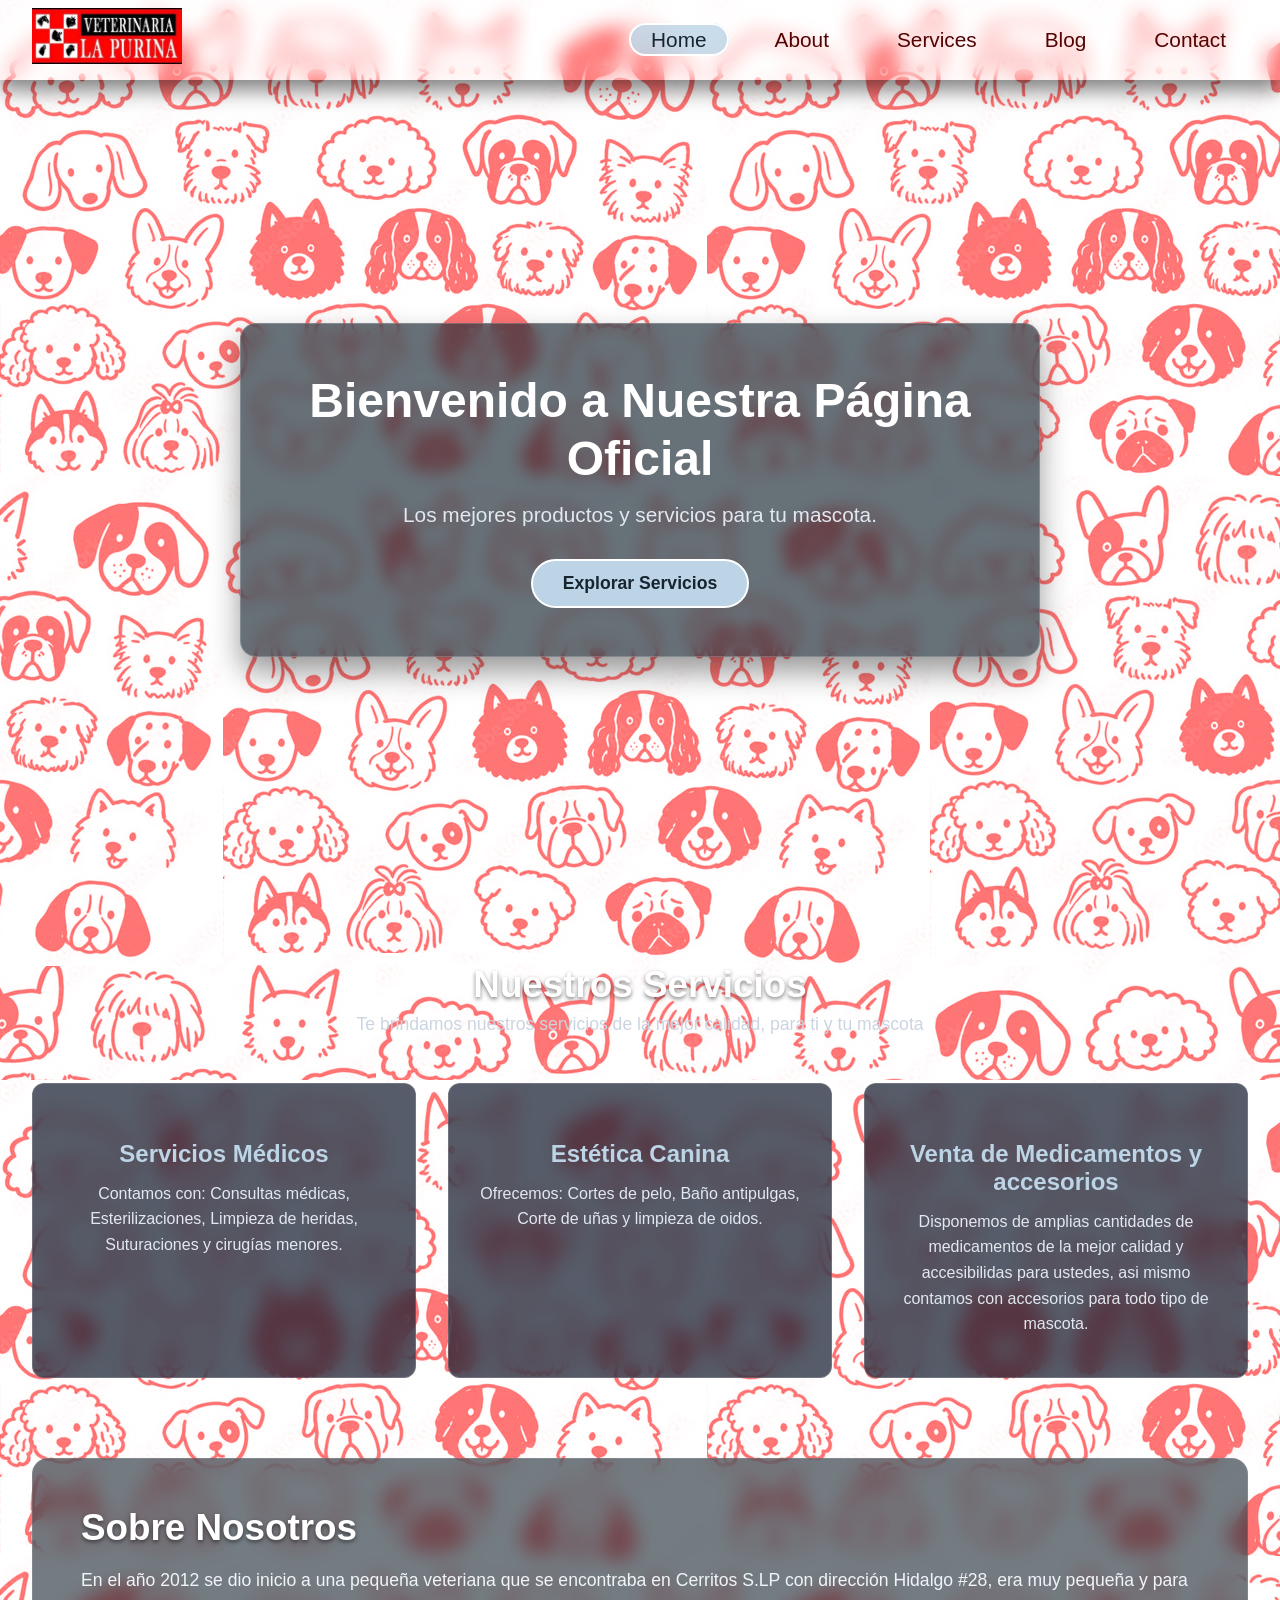
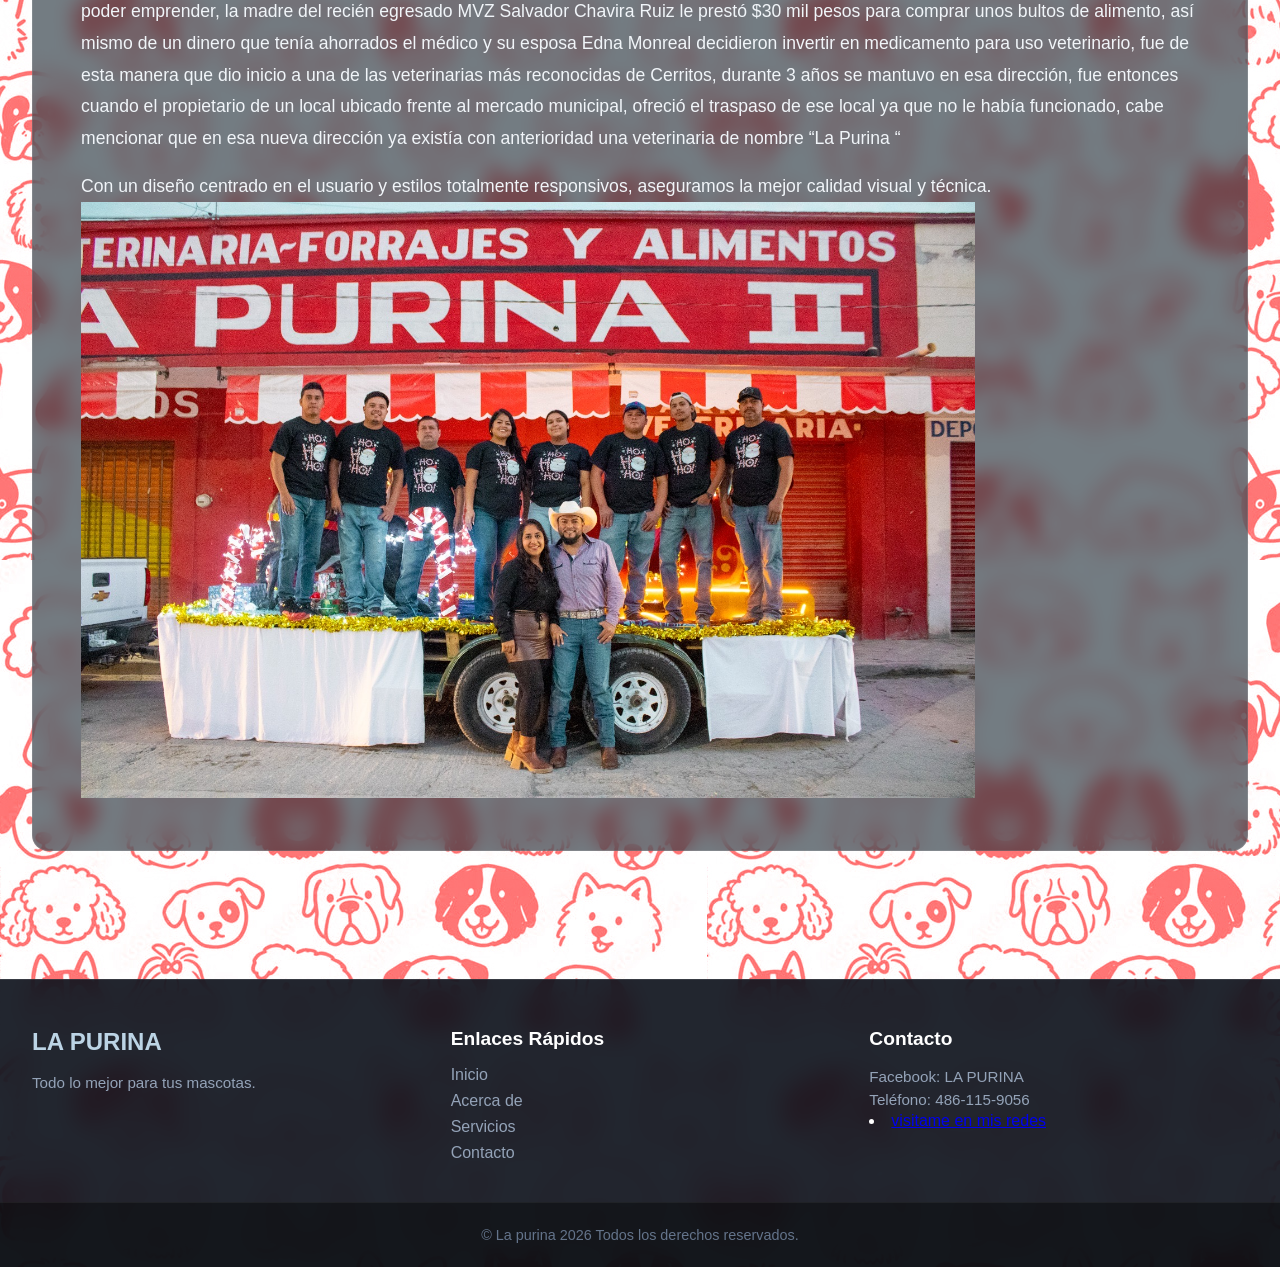
<file: index.html>
<!DOCTYPE html>
<html lang="es">
<head>
    <meta charset="UTF-8">
    <meta name="viewport" content="width=device-width, initial-scale=1.0">
    <title>Sitio Web Completo con Navegación Adaptativa</title>

    <!-- Enlace a la hoja de estilos CSS general -->
    <link rel="stylesheet" href="style.css">
</head>
<style>
    

</style>
<body>
    <meta name="viewport" content="width=device-width", initial-scale="1.0"> 

    <!-- ==========================================
         HEADER / ENCABEZADO
         Contiene la barra de navegación (existente)
         y la sección Hero (banner principal de bienvenida).
         ========================================== -->
    <header class="site-header">
        
        <!-- BARRA DE NAVEGACIÓN (Estructura intacta) -->
        <nav class="navbar">
            <div class="navbar-container">
                <!-- Logotipo del sitio web -->
                <a href="index.html" class="navbar-logo">
                    <div class="logo-purina">
                        <img src="imagenesjiji\logo-purina.jpg" alt="">
                    </div>
                </a>
                
                <!-- Botón de menú hamburguesa para dispositivos móviles -->
                <button class="navbar-toggle" aria-label="Abrir menú">
                    <span class="bar"></span>
                    <span class="bar"></span>
                    <span class="bar"></span>
                </button>

                <!-- Menú principal con enlaces de navegación -->
                <ul class="navbar-menu">
                    <li> <a href="#" class="active"> Home </a> </li>
                    <li> <a href="#about"> About </a> </li>
                    <li> <a href="#services"> Services </a> </li>
                    <li> <a href="#blog"> Blog </a> </li>
                    <li> <a href="contacto.html"> Contact </a> </li>
                </ul>
            </div>
        </nav>

        <!-- SECCIÓN HERO
             Presentación visual de impacto justo debajo de la barra de navegación.
             Función: Captar la atención inmediata del visitante y ofrecer una acción directa (CTA). -->
        <div class="hero-container">
            <div class="hero-content">
                <!-- Título principal de la página -->
                <h1 class="hero-title">Bienvenido a Nuestra Página Oficial</h1>
                <!-- Breve descripción o subtítulo persuasivo -->
                <p class="hero-subtitle">Los mejores productos y servicios para tu mascota.</p>
                <!-- Botón de llamada a la acción (Call To Action) -->
                <a href="#services" class="hero-btn">Explorar Servicios</a>
            </div>
        </div>

    </header>


    <!-- ==========================================
         MAIN / CONTENIDO PRINCIPAL
         Contenedor semántico principal del sitio web.
         Aloja el contenido relevante dividido en secciones.
         ========================================== -->
    <main class="main-content">

        <!-- SECCIÓN DE SERVICIOS / CARACTERÍSTICAS
             Función: Presentar los servicios o características clave en formato de cuadrícula (cards). -->
        <section id="services" class="content-section">
            <div class="section-header">
                <h2 class="section-title">Nuestros Servicios</h2>
                <p class="section-description">Te brindamos nuestros servicios de la mejor calidad, para ti y tu mascota</p>
            </div>

            <!-- Cuadrícula flexible para organizar las tarjetas de información -->
            <div class="cards-grid">
                <!-- Tarjeta 1 -->
                <article class="card">
                    <div class="card-icon"></div>
                    <h3 class="card-title">Servicios Médicos</h3>
                    <p class="card-text">Contamos con: Consultas médicas, Esterilizaciones, Limpieza de heridas, Suturaciones y cirugías menores.</p>
                </article>

                <!-- Tarjeta 2 -->
                <article class="card">
                    <div class="card-icon"></div>
                    <h3 class="card-title">Estética Canina </h3>
                    <p class="card-text">Ofrecemos: Cortes de pelo, Baño antipulgas, Corte de uñas y limpieza de oidos.</p>
                </article>

                <!-- Tarjeta 3 -->
                <article class="card">
                    <div class="card-icon"></div>
                    <h3 class="card-title">Venta de Medicamentos y accesorios</h3>
                    <p class="card-text">Disponemos de amplias cantidades de medicamentos de la mejor calidad y accesibilidas para ustedes, asi mismo contamos con accesorios para todo tipo de mascota.</p>
                </article>
            </div>
        </section>


        <!-- SECCIÓN "ACERCA DE" / INFORMACIÓN
             Función: Ofrecer contexto adicional sobre la empresa o proyecto. -->
        <section id="about" class="content-section about-section">
            <div class="about-container">
                <div class="about-text">
                    <h2 class="section-title">Sobre Nosotros</h2>
                    <p>En el año 2012 se dio inicio a una pequeña veteriana que se encontraba en Cerritos S.LP con dirección Hidalgo #28, era muy pequeña y para poder emprender, la madre del recién egresado MVZ Salvador Chavira Ruiz le prestó $30 mil pesos para comprar unos bultos de alimento, así mismo de un dinero que tenía ahorrados el médico y su esposa Edna Monreal decidieron invertir en medicamento para uso veterinario, fue de esta manera que dio inicio a una de las veterinarias más reconocidas de Cerritos, durante 3 años se mantuvo en esa dirección, fue entonces cuando el propietario de un local ubicado frente al mercado municipal, ofreció el traspaso de ese local ya que no le había funcionado, cabe mencionar que en esa nueva dirección ya existía con anterioridad una veterinaria de nombre “La Purina “</p>
                    <p>Con un diseño centrado en el usuario y estilos totalmente responsivos, aseguramos la mejor calidad visual y técnica.</p>

                </div>
                <div class="imagen-perros">
                    <img src="imagenesjiji/fotopurina.JPG" alt="">
                </div>
            </div>
        </section>


    </main>


    <!-- ==========================================
         FOOTER / PIE DE PÁGINA
         Función: Mostrar información de derechos, enlaces útiles y redes sociales.
         ========================================== -->
    <footer id="contact" class="site-footer">
        <div class="footer-container">
            <!-- Columna 1: Información de marca -->
            <div class="footer-col">
                <h4 class="footer-brand">LA PURINA</h4>
                <p class="footer-desc">Todo lo mejor para tus mascotas.</p>
            </div>

            <!-- Columna 2: Enlaces rápidos de navegación -->
            <div class="footer-col">
                <h5 class="footer-heading">Enlaces Rápidos</h5>
                <ul class="footer-links">
                    <li><a href="#">Inicio</a></li>
                    <li><a href="#about">Acerca de</a></li>
                    <li><a href="#services">Servicios</a></li>
                    <li><a href="#contact">Contacto</a></li>
                    
                </ul>
            </div>

            <!-- Columna 3: Información de contacto -->
            <div class="footer-col">
                <h5 class="footer-heading">Contacto</h5>
                <p>Facebook: LA PURINA</p>
                <p>Teléfono: 486-115-9056</p>
                <li><a href="https://www.google.com/goto?url=CAESWgHrOzAVb-h51M-7DZMHD22F2pgbnqU959PinUOliaa9GyNeIK_6hIZGi76GDvhZRww_ftfJ7bULZA6fJxw4mFosNHJGTcR0P3LI-nWH-2lZt_C1gn90ncN5Ng">visitame en mis redes</a></li>
            </div>
        </div>

        <!-- Barra inferior de derechos de autor -->
        <div class="footer-bottom">
            <p>&copy; La purina 2026 Todos los derechos reservados.</p>
        </div>
    </footer>

    <!-- Script de control del menú móvil -->
    <script src="script.js"></script>
</body>
</html>
</file>
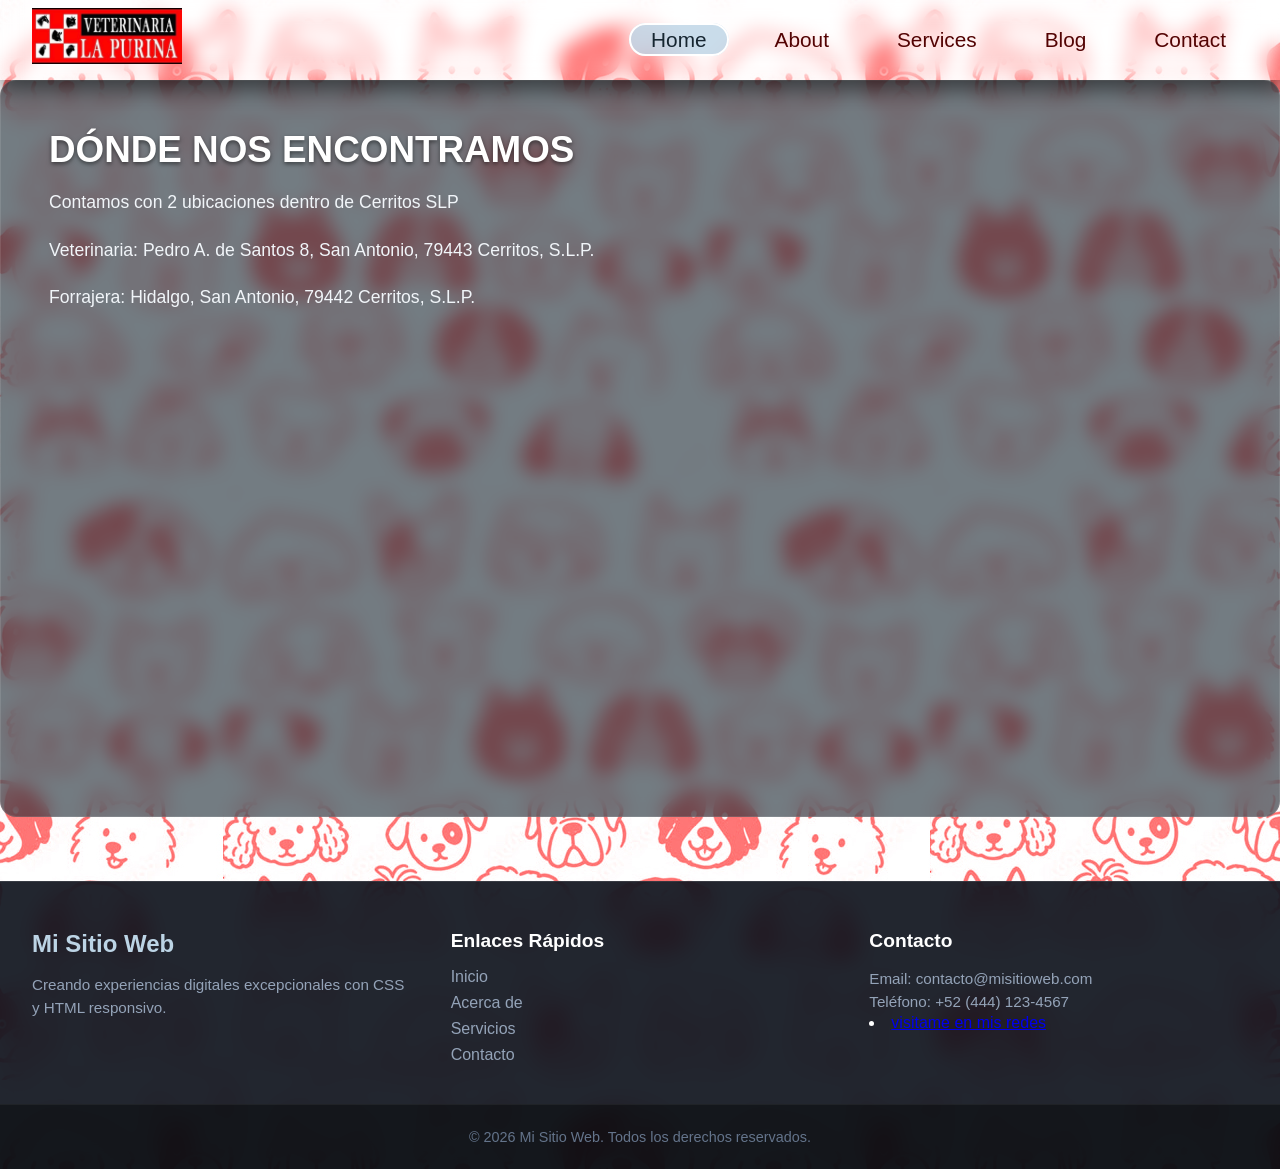
<file: contacto.html>
<!DOCTYPE html>
<html lang="es">
<head>
    <meta charset="UTF-8">
    <meta name="viewport" content="width=device-width, initial-scale=1.0">
    <title>Sitio Web Completo con Navegación Adaptativa</title>

    <!-- Enlace a la hoja de estilos CSS general -->
    <link rel="stylesheet" href="style.css">
</head>
<style>
    

</style>
<body>
    <meta name="viewport" content="width=device-width", initial-scale="1.0"> 

    <!-- ==========================================
         HEADER / ENCABEZADO
         Contiene la barra de navegación (existente)
         y la sección Hero (banner principal de bienvenida).
         ========================================== -->
    <header class="site-header">
        
        <!-- BARRA DE NAVEGACIÓN (Estructura intacta) -->
        <nav class="navbar">
            <div class="navbar-container">
                <!-- Logotipo del sitio web -->
                <a href="index.html" class="navbar-logo">
                    <div class="logo-purina">
                        <img src="imagenesjiji\logo-purina.jpg" alt="">
                    </div>
                </a>
                
                <!-- Botón de menú hamburguesa para dispositivos móviles -->
                <button class="navbar-toggle" aria-label="Abrir menú">
                    <span class="bar"></span>
                    <span class="bar"></span>
                    <span class="bar"></span>
                </button>

                <!-- Menú principal con enlaces de navegación -->
                <ul class="navbar-menu">
                    <li> <a href="#" class="active"> Home </a> </li>
                    <li> <a href="#about"> About </a> </li>
                    <li> <a href="#services"> Services </a> </li>
                    <li> <a href="#blog"> Blog </a> </li>
                    <li> <a href="contacto.html"> Contact </a> </li>
                </ul>
            </div>
        </nav>

       

    </header>


    <!-- ==========================================
         MAIN / CONTENIDO PRINCIPAL
         Contenedor semántico principal del sitio web.
         Aloja el contenido relevante dividido en secciones.
         ========================================== -->
    
         <section id="blog" class="content-section about-section">
            <div class="about-container">
                <div class="about-text">
                    <h2 class="section-title">DÓNDE NOS ENCONTRAMOS</h2>
                    <p>Contamos con 2 ubicaciones dentro de Cerritos SLP</p>
                    <p>Veterinaria: Pedro A. de Santos 8, San Antonio, 79443 Cerritos, S.L.P. </p>
                    <p>Forrajera: Hidalgo, San Antonio, 79442 Cerritos, S.L.P.</p>
                    <div style="text-align: center;">
                    <iframe src="https://www.google.com/maps/embed?pb=!1m18!1m12!1m3!1d3687.876707728631!2d-100.28453052446372!3d22.43366588804767!2m3!1f0!2f0!3f0!3m2!1i1024!2i768!4f13.1!3m3!1m2!1s0x867ff30046dfb883%3A0x8f67eca209206861!2sLA%20PURINA!5e0!3m2!1ses!2smx!4v1791862639287!5m2!1ses!2smx" width="600" height="450" style="border:0;" allowfullscreen="" loading="lazy" referrerpolicy="strict-origin-when-cross-origin"></iframe>
                    </div>
                </div>
            </div>
        </section>

    </main>


    <!-- ==========================================
         FOOTER / PIE DE PÁGINA
         Función: Mostrar información de derechos, enlaces útiles y redes sociales.
         ========================================== -->
    <footer id="contact" class="site-footer">
        <div class="footer-container">
            <!-- Columna 1: Información de marca -->
            <div class="footer-col">
                <h4 class="footer-brand">Mi Sitio Web</h4>
                <p class="footer-desc">Creando experiencias digitales excepcionales con CSS y HTML responsivo.</p>
            </div>

            <!-- Columna 2: Enlaces rápidos de navegación -->
            <div class="footer-col">
                <h5 class="footer-heading">Enlaces Rápidos</h5>
                <ul class="footer-links">
                    <li><a href="#">Inicio</a></li>
                    <li><a href="#about">Acerca de</a></li>
                    <li><a href="#services">Servicios</a></li>
                    <li><a href="#contact">Contacto</a></li>
                    
                </ul>
            </div>

            <!-- Columna 3: Información de contacto -->
            <div class="footer-col">
                <h5 class="footer-heading">Contacto</h5>
                <p>Email: contacto@misitioweb.com</p>
                <p>Teléfono: +52 (444) 123-4567</p>
                <li><a href="https://www.google.com/goto?url=CAESWgHrOzAVb-h51M-7DZMHD22F2pgbnqU959PinUOliaa9GyNeIK_6hIZGi76GDvhZRww_ftfJ7bULZA6fJxw4mFosNHJGTcR0P3LI-nWH-2lZt_C1gn90ncN5Ng">visitame en mis redes</a></li>
            </div>
        </div>

        <!-- Barra inferior de derechos de autor -->
        <div class="footer-bottom">
            <p>&copy; 2026 Mi Sitio Web. Todos los derechos reservados.</p>
        </div>
    </footer>

    <!-- Script de control del menú móvil -->
    <script src="script.js"></script>
</body>
</html>
</file>
<file: style.css>
/* ==========================================================================
IMPORTACIÓN DE FUENTES Y CONFIGURACIÓN GLOBAL
========================================================================== */
@import url('https://fonts.googleapis.com/css2?family=Fira+Sans:wght@300;400;500;600&family=Jost:ital,wght@0,100..900;1,100..900&family=Short+Stack&display=swap');

* {
  margin: 0;
  padding: 0;
  box-sizing: border-box;
}

body {
  font-family: Impact, Haettenschweiler, 'Arial Narrow Bold', sans-serif;
  min-height: 100vh;
  background-image: url(imagenesjiji/fondopurina.jpg);
  color: #ffffff;
}

/* ==========================================================================
BARRA DE NAVEGACIÓN
========================================================================== */
.navbar {
  display: flex;
  align-items: center;
  justify-content: center;
  height: 80px;
  width: 100%;
  position: sticky;
  top: 0;
  background: transparent;
  box-shadow: 0 10px 20px rgba(0, 0, 0, 0.5);
  backdrop-filter: blur(10px);
  z-index: 999;
}

.navbar-container {
  display: flex;
  align-items: center;
  justify-content: space-between;
  width: 100%;
  padding: 0 2rem;
  max-width: 1600px;
}

.navbar-logo {
  font-size: 2rem;
  font-weight: 600;
  color: #fff;
  text-decoration: none;
  cursor: pointer;
}

.navbar-container .navbar-menu {
  display: flex;
  text-align: center;
  gap: 1.5rem;
  list-style: none;
}

.navbar-container .navbar-menu li a {
  text-decoration: none;
  color: rgb(83, 3, 3);
  font-size: 1.3rem;
  font-weight: 500;
  padding: 3px 20px;
  border-radius: 20px;
  border: 2px solid transparent;
  white-space: nowrap;
  transition: all 0.3s ease;
}

.navbar-container .navbar-menu li a:hover,
.navbar-container .navbar-menu li a.active {
  color: #162530;
  background: rgba(188, 212, 229, 0.8);
  border: 2px solid #fff;
}

.navbar-toggle {
  display: none;
  background: transparent;
  padding: 10px;
  border: none;
  cursor: pointer;
}

.bar {
  display: block;
  width: 25px;
  height: 3px;
  margin: 5px auto;
  background: #fff;
  transition: all 0.3s ease-in-out;
}

/* ==========================================================================
SECCIÓN HEADER / HERO
========================================================================== */
.hero-container {
  display: flex;
  align-items: center;
  justify-content: center;
  min-height: calc(100vh - 80px);
  padding: 2rem;
  text-align: center;
}

.hero-content {
  max-width: 800px;
  padding: 3rem 2rem;
  background: rgba(22, 37, 48, 0.65);
  backdrop-filter: blur(8px);
  border-radius: 16px;
  border: 1px solid rgba(255, 255, 255, 0.2);
  box-shadow: 0 15px 30px rgba(0, 0, 0, 0.4);
}

.hero-title {
  font-size: 3rem;
  font-weight: 700;
  margin-bottom: 1rem;
  line-height: 1.2;
}

.hero-subtitle {
  font-size: 1.3rem;
  font-weight: 300;
  margin-bottom: 2rem;
  color: #e2e8f0;
}

.hero-btn {
  display: inline-block;
  padding: 12px 30px;
  background: #bcd4e5;
  color: #162530;
  font-size: 1.1rem;
  font-weight: 600;
  text-decoration: none;
  border-radius: 30px;
  border: 2px solid #fff;
  transition: all 0.3s ease;
}

.hero-btn:hover {
  background: #fff;
  color: #0f172a;
  transform: translateY(-3px);
  box-shadow: 0 10px 20px rgba(0, 0, 0, 0.3);
}

/* ==========================================================================
SECCIÓN MAIN / CONTENIDO PRINCIPAL
========================================================================== */
.main-content {
  max-width: 1400px;
  margin: 0 auto;
  padding: 4rem 2rem;
  display: flex;
  flex-direction: column;
  gap: 5rem;
}

.content-section {
  width: 100%;
}

.section-header {
  text-align: center;
  margin-bottom: 3rem;
}

.section-title {
  font-size: 2.3rem;
  font-weight: 600;
  margin-bottom: 0.5rem;
  text-shadow: 0 2px 4px rgba(0,0,0,0.5);
}

.section-description {
  font-size: 1.1rem;
  color: #cbd5e1;
}

.cards-grid {
  display: grid;
  grid-template-columns: repeat(auto-fit, minmax(280px, 1fr));
  gap: 2rem;
}

.card {
  background: rgba(15, 23, 42, 0.7);
  backdrop-filter: blur(10px);
  border: 1px solid rgba(255, 255, 255, 0.15);
  padding: 2.5rem 1.5rem;
  border-radius: 12px;
  text-align: center;
  transition: transform 0.3s ease, box-shadow 0.3s ease;
}

.card:hover {
  transform: translateY(-8px);
  box-shadow: 0 12px 25px rgba(0, 0, 0, 0.5);
  border-color: rgba(188, 212, 229, 0.5);
}

.card-icon {
  font-size: 2.5rem;
  margin-bottom: 1rem;
}

.card-title {
  font-size: 1.5rem;
  margin-bottom: 0.8rem;
  color: #bcd4e5;
}

.card-text {
  font-size: 1rem;
  color: #e2e8f0;
  line-height: 1.6;
}

.about-section {
  background: rgba(22, 37, 48, 0.6);
  backdrop-filter: blur(10px);
  padding: 3rem;
  border-radius: 16px;
  border: 1px solid rgba(255, 255, 255, 0.1);
}

.about-text p {
  font-size: 1.1rem;
  line-height: 1.8;
  margin-top: 1rem;
  color: #f1f5f9;
}
.imagen-perros img {
        width: 80%;
        image-orientation: center;
        

    }
.iframe {
  width: 80%;
  
}
.logo-purina img  {
  width: 150px;
}
/* ==========================================================================
SECCIÓN FOOTER / PIE DE PÁGINA
========================================================================== */
.site-footer {
  background: rgba(10, 15, 25, 0.9);
  backdrop-filter: blur(12px);
  border-top: 1px solid rgba(255, 255, 255, 0.1);
  padding-top: 3rem;
  margin-top: 4rem;
}

.footer-container {
  max-width: 1400px;
  margin: 0 auto;
  padding: 0 2rem 2rem 2rem;
  display: grid;
  grid-template-columns: repeat(auto-fit, minmax(220px, 1fr));
  gap: 2.5rem;
}

.footer-col .footer-brand {
  font-size: 1.5rem;
  font-weight: 600;
  margin-bottom: 1rem;
  color: #bcd4e5;
}

.footer-col .footer-desc,
.footer-col p {
  font-size: 0.95rem;
  color: #94a3b8;
  line-height: 1.5;
}

.footer-heading {
  font-size: 1.2rem;
  margin-bottom: 1rem;
  color: #fff;
}

.footer-links {
  list-style: none;
}

.footer-links li {
  margin-bottom: 0.5rem;
}

.footer-links a {
  color: #94a3b8;
  text-decoration: none;
  transition: color 0.2s ease;
}

.footer-links a:hover {
  color: #bcd4e5;
}

.footer-bottom {
  text-align: center;
  padding: 1.5rem;
  background: rgba(0, 0, 0, 0.4);
  font-size: 0.9rem;
  color: #64748b;
  border-top: 1px solid rgba(255, 255, 255, 0.05);
}

/* ==========================================================================
REGLAS RESPONSIVAS (MEDIA QUERIES)
========================================================================== */
@media (max-width: 880px) {
  .navbar {
    backdrop-filter: none;
  }

  .navbar-container .navbar-menu {
    display: none;
    flex-direction: column;
    align-items: flex-start;
    gap: 1.7rem !important;
    position: absolute;
    height: 100vh;
    width: 250px;
    top: 0;
    right: 0;
    padding: 5rem 1.5rem;
    box-shadow: 0 10px 10px rgba(0, 0, 0, 0.5);
    backdrop-filter: blur(10px);
  }

  .navbar-container .navbar-menu.active {
    display: flex;
  }

  .navbar-toggle {
    display: block;
    z-index: 999;
  }

  .navbar-toggle.active .bar:nth-child(2) {
    opacity: 0;
  }

  .navbar-toggle.active .bar:nth-child(1) {
    transform: translateY(8px) rotate(45deg);
  }

  .navbar-toggle.active .bar:nth-child(3) {
    transform: translateY(-8px) rotate(-45deg);
  }

  .hero-title {
    font-size: 2.3rem;
  }

  .hero-subtitle {
    font-size: 1.1rem;
  }

  .main-content {
    padding: 3rem 1.5rem;
    gap: 3.5rem;
  }

  .cards-grid {
    grid-template-columns: repeat(2, 1fr);
  }

  .about-section {
    padding: 2rem;
  }

  .imagen-perros img {
      padding:2rem;
        

    }
}

@media (max-width: 480px) {
  .navbar-container {
    padding: 0 1rem;
  }

  .navbar-logo {
    font-size: 1.7rem;
  }

  .navbar-container .navbar-menu li a {
    font-size: 1.2rem;
    padding: 3px 15px;
  }

  .hero-container {
    padding: 1rem;
  }

  .hero-content {
    padding: 2rem 1rem;
  }

  .hero-title {
    font-size: 1.8rem;
  }

  .hero-subtitle {
    font-size: 1rem;
  }

  .hero-btn {
    width: 100%;
    text-align: center;
  }

  .cards-grid {
    grid-template-columns: 1fr;
  }

  .section-title {
    font-size: 1.8rem;
  }

  .footer-container {
    grid-template-columns: 1fr;
    gap: 2rem;
    padding: 0 1.5rem 2rem 1.5rem;
  }
}
</file>
